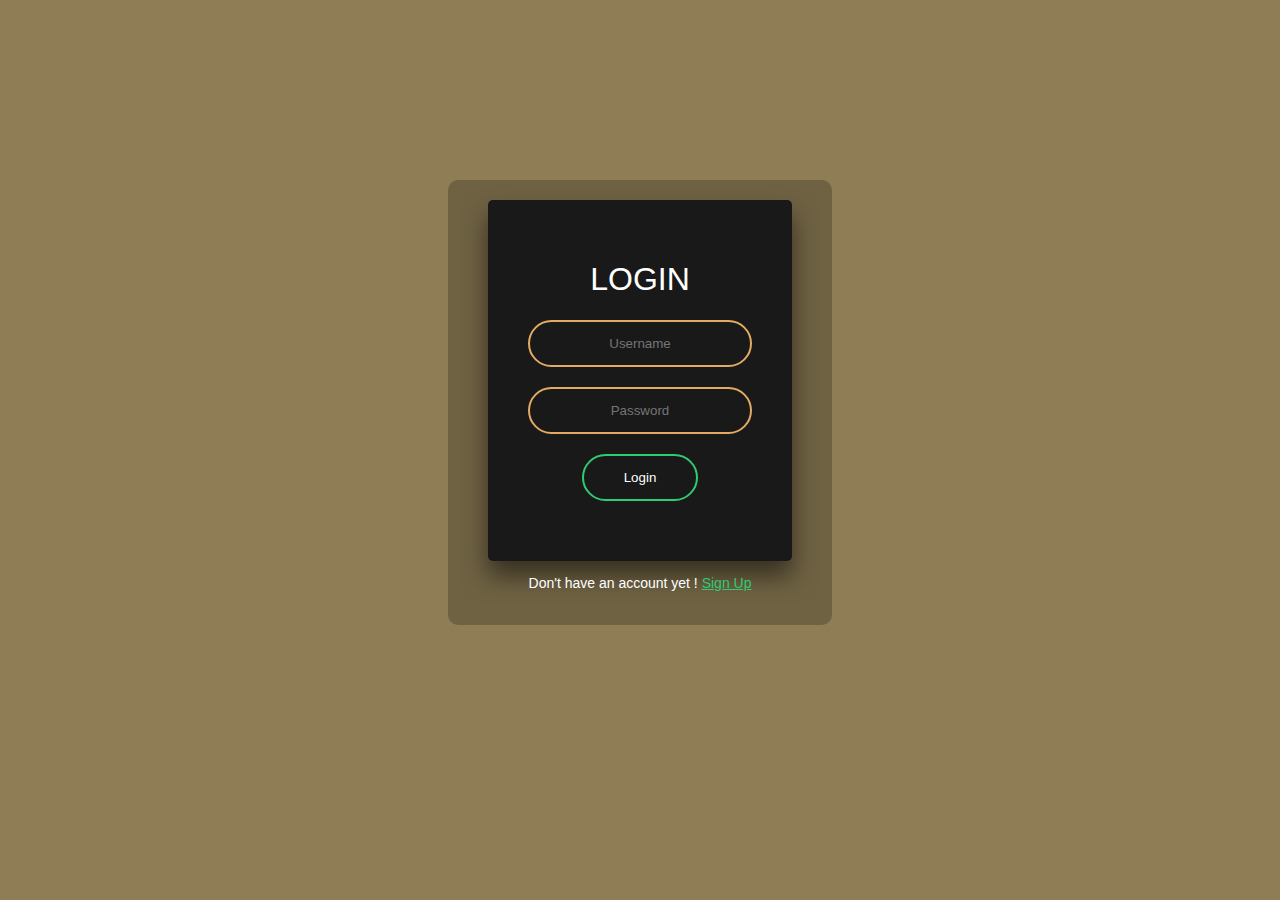
<file: login/login.html>
<!DOCTYPE html>
<html lang="en" dir="ltr">

<head>
    <meta charset="UTF-8">
    <meta http-equiv="X-UA-Compatible" content="IE=edge">
    <meta name="viewport" content="width=device-width, initial-scale=1.0">
    <title>Login Food Restaurant</title>
    <link rel="stylesheet" href="style.css">
</head>
  
<body>
    <main class="container">

        <form class="box" id="loginForm" action="#" method="post">
            <h1>Login</h1>
            <input type="text" id="username" name="username" placeholder="Username">
            <input type="password" id="password" name="password" placeholder="Password">
            <input type="submit" value="Login">
        </form>

        <p class="text text-3">Don't have an account yet ! <strong><a href="../signup/signup.html">Sign Up</a></strong></p>
    </main>

    <script src="../api/login.js"></script>

</body>

</html>
</file>
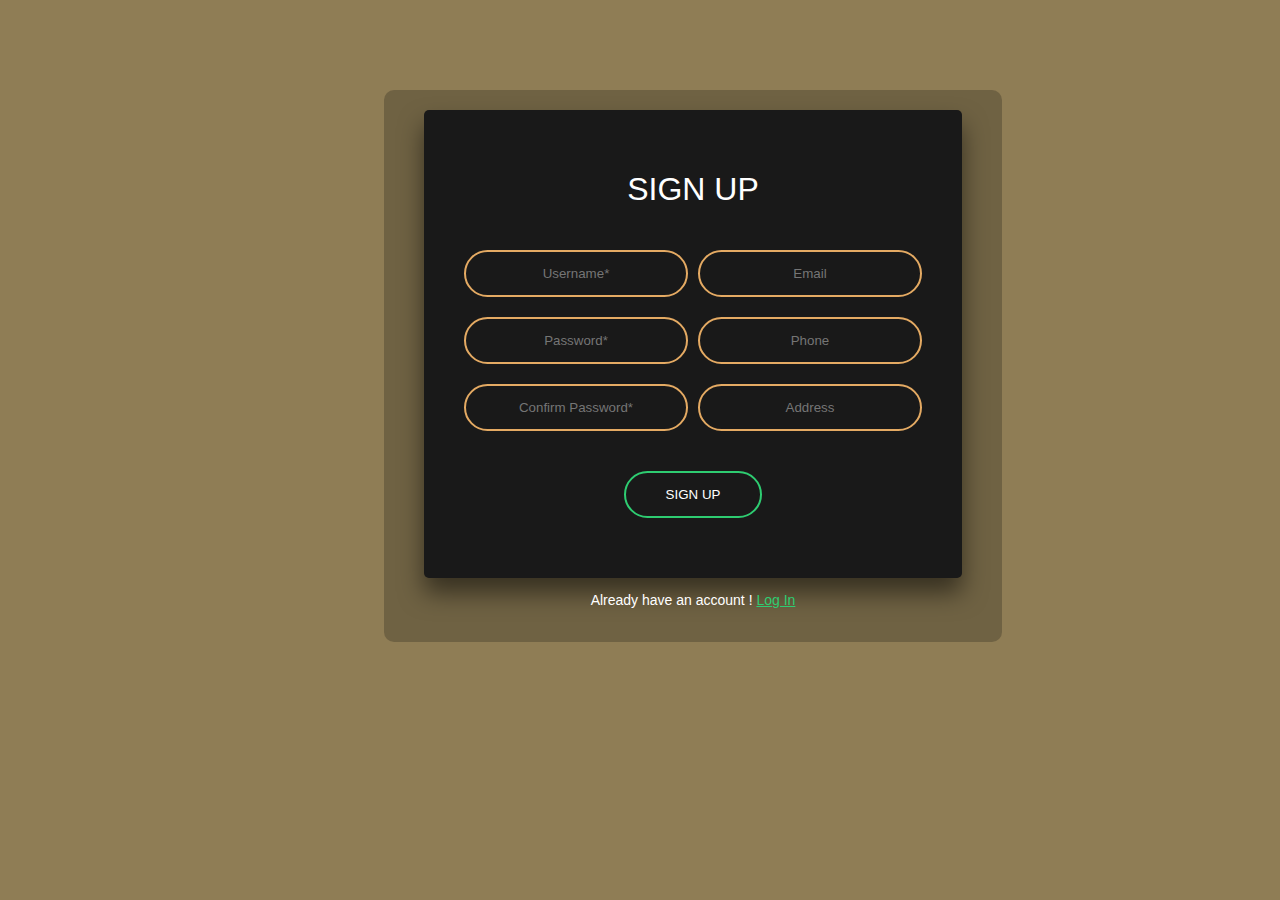
<file: signup/signup.html>
<!DOCTYPE html>
<html lang="en" dir="ltr">
<head>
    <meta charset="UTF-8">
    <meta http-equiv="X-UA-Compatible" content="IE=edge">
    <meta name="viewport" content="width=device-width, initial-scale=1.0">
    <title>Sign Up Food Restaurant</title>
    <link rel="stylesheet" href="../login/style.css">
</head>

<body>
    <main class="container-2">

        <form class="box" id="signupForm" action="#" method="post">
            <h1>Sign Up</h1>
            <div class="box-container">
                <div>
                    <input type="text" id="username" name="username" placeholder="Username*" required>
                    <input type="password" id="password" name="password" placeholder="Password*" required>
                    <input type="password" id="confirmPassword" name="confirmPassword" placeholder="Confirm Password*"
                        required>
                </div>
                <div>
                    <input type="email" id="email" name="email" placeholder="Email" required>
                    <input type="text" id="phone" name="phone" placeholder="Phone" required>
                    <input type="text" id="address" name="address" placeholder="Address" required>
                </div>
            </div>
            <input type="submit" value="SIGN UP">
        </form>

        <p class="text text-3">Already have an account ! <strong><a href="../login/login.html">Log In</a></strong></p>
    </main>

    <script src="../api/signup.js"></script>
</body>

</html>
</file>
<file: login/style.css>
body {
    margin: 0;
    padding: 0;
    font-family: sans-serif;
    background: #8f7d55;
}

.container {
    position: absolute;
    top: 20%;
    left: 35%;
    display: flex;
    width: fit-content;
    flex-direction: column;
    justify-content: center;
    align-items: center;
    padding: 20px 40px;
    background: rgba(41, 36, 25, 0.3);
    border-radius: 10px;
}
.container-2 {
    position: absolute;
    top: 10%;
    left: 30%;
    display: flex;
    width: fit-content;
    flex-direction: column;
    justify-content: center;
    align-items: center;
    padding: 20px 40px;
    background: rgba(41, 36, 25, 0.3);
    border-radius: 10px;
}

.box {
    padding: 40px;
    background: #191919;
    text-align: center;
    border-radius: 5px;
    box-shadow: 0 15px 25px rgba(0, 0, 0, 0.5);
}

.box-container {
    display: flex;
    justify-content: space-between;
    align-items: center;
    column-gap: 10px;
}


.box h1 {
    color: white;
    text-transform: uppercase;
    font-weight: 500;
}
.box input[type="email"],
.box input[type="text"],
.box input[type="password"] {
    border: 0;
    background: none;
    display: block;
    margin: 20px auto;
    text-align: center;
    border: 2px solid #e4aa63;
    padding: 14px 10px;
    width: 200px;
    outline: none;
    color: white;
    border-radius: 24px;
    transition: 0.25s;
}
.box input[type="email"]:focus,
.box input[type="text"]:focus,
.box input[type="password"]:focus {
    width: 280px;
    border-color: #2ecc71;
}

.box input[type="submit"] {
    border: 0;
    background: none;
    display: block;
    margin: 20px auto;
    text-align: center;
    border: 2px solid #2ecc71;
    padding: 14px 40px;
    outline: none;
    color: white;
    border-radius: 25px;
    transition: 0.25s;
    cursor: pointer;
}

.box input[type="submit"]:hover {
    background: #2ecc71;
}

.text-3 {
    color: white;
    font-size: 14px;
    font-weight: 300;
}

.text-3 a {
    color: #2ecc71;
}

.text-3 a:hover {
    color: #e4aa63;

}
</file>
